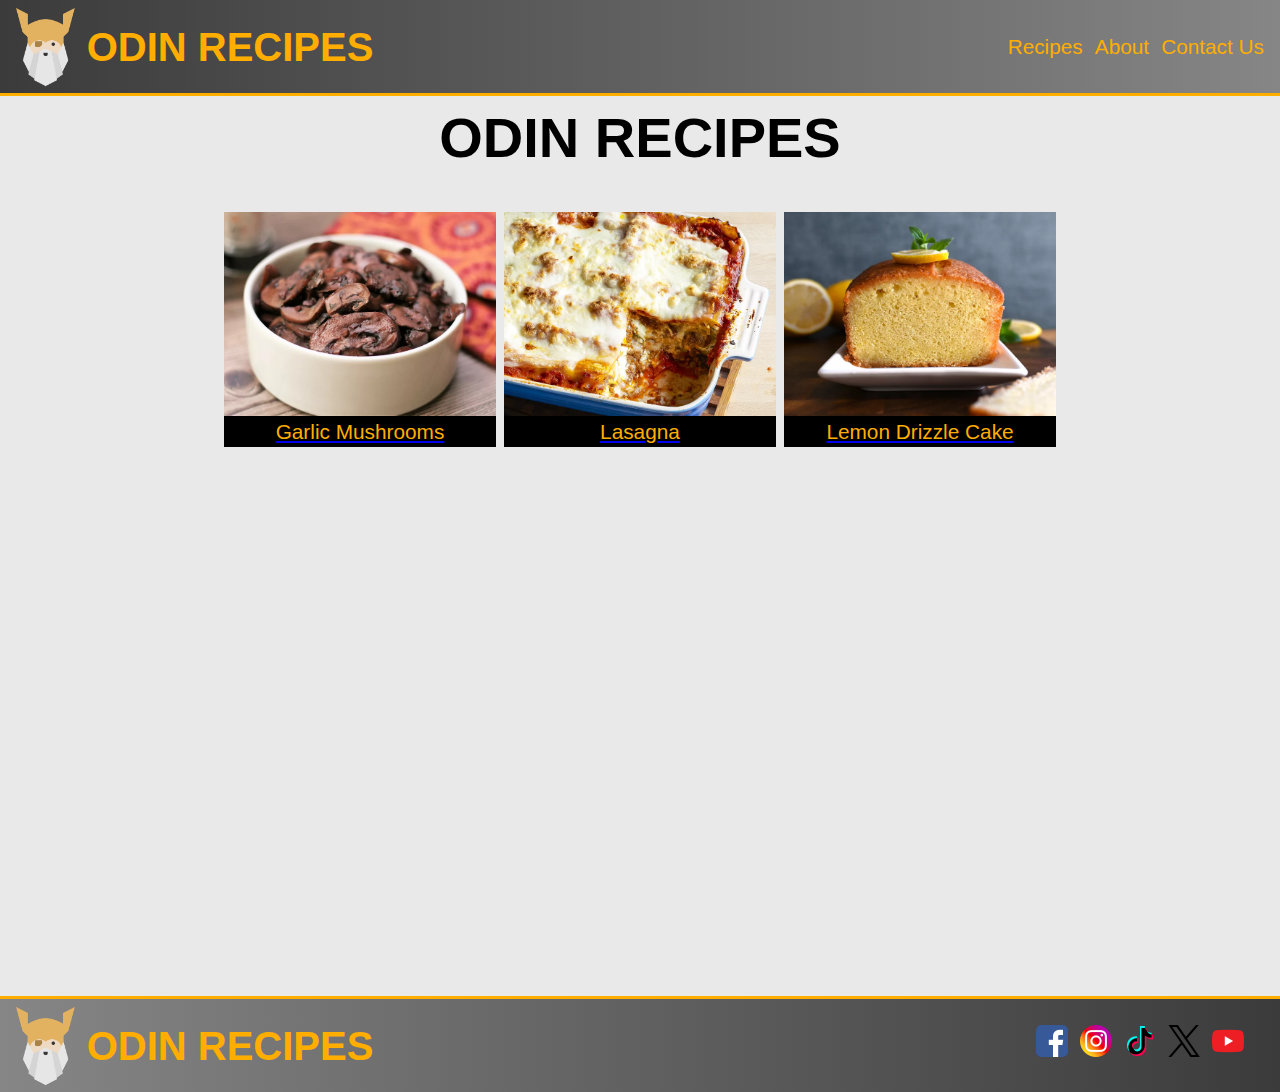
<file: index.html>
<!DOCTYPE html>
<html>
    <head>
        <meta charset="utf-8">
        <title>Odin Recipes</title>
        <link rel="stylesheet" href="style.css">
    </head>
    <body>
        <div class="header">
            <div class="logo"><a href="#"><img src="images/odin2.png" class="odin-head" alt="Odin logo">Odin Recipes</a></div>
                <ul class="header-right">
                    <li><a href="#">Recipes</a></li>
                    <li><a href="#">About</a></li>
                    <li><a href="#">Contact Us</a></li>
                </ul>
            </div>
        </div>
        <div class="content">
            <h1>Odin Recipes</h1>
            <div class="home-row">
                <a href="recipes/garlicmushrooms.html"><div class="from-home"><img src="images/garlicmushrooms.jpg" class="dish" alt="Garlic Mushrooms"><div class="dish-text">Garlic Mushrooms</div></div></a>
                <a href="recipes/lasagna.html"><div class="from-home"><img src="images/lasagna.jpg" alt="lasagna" class="dish"><div class="dish-text">Lasagna</div></div></a>
                <a href="recipes/lemondrizzle.html"><div class="from-home"><img src="images/lemondrizzle.jpg" alt="Lemon Drizzle Cake" class="dish"><div class="dish-text">Lemon Drizzle Cake</div></div></a>
            </div>
        </div> 
        <div class="footer">
            <div class="logo"><a href="#"><img src="images/odin2.png" class="odin-head" alt="Odin logo">Odin Recipes</a></div>
            <div class="footer-right">
                <a href="https://www.facebook.com/" target="_blank" rel="noopener noreferrer"><img src="images/facebook.jpg" class="socials" alt="Facebook"></a>
                <a href="https://www.instagram.com/" target="_blank" rel="noopener noreferrer"><img src="images/instagram.jpg" class="socials" alt="Instagram"></a>
                <a href="https://www.tiktok.com/en/" target="_blank" rel="noopener noreferrer"><img src="images/tiktok.jpg" class="socials" alt="tiktok"></a>
                <a href="https://twitter.com/?lang=en" target="_blank" rel="noopener noreferrer"><img src="images/x.jpg" class="socials" alt="X"></a>
                <a href="https://www.youtube.com/" target="_blank" rel="noopener noreferrer"><img src="images/youtube.jpg" class="socials" alt="youtube"></a>
            <div>
        </div>
        </body>
</html>
</file>
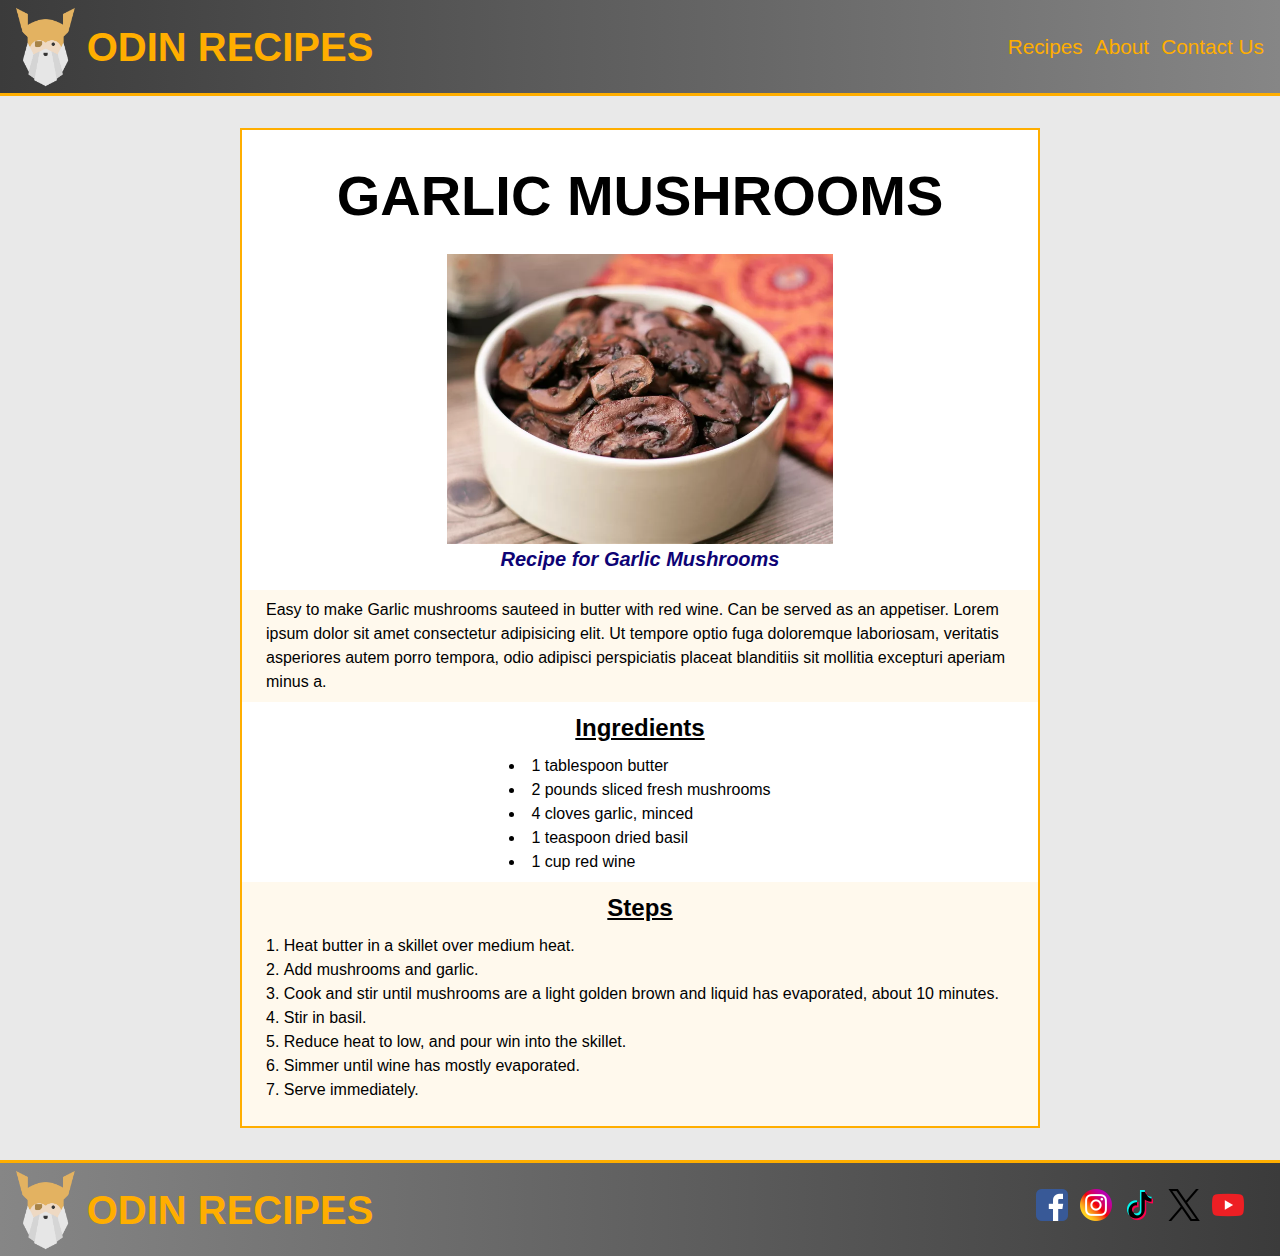
<file: recipes/garlicmushrooms.html>
<!DOCTYPE html>
<html>
    <head>
        <meta charset="utf-8">
        <title>Garlic Mushrooms Recipe</title>
        <link rel="stylesheet" href="../style.css">
    </head>

    <body>
        <div class="header">
            <div class="logo"><a href="../index.html"><img src="../images/odin2.png" class="odin-head" alt="Odin logo">Odin Recipes</a></div>
                <ul class="header-right">
                    <li><a href="../index.html">Recipes</a></li>
                    <li><a href="../index.html">About</a></li>
                    <li><a href="../index.html">Contact Us</a></li>
                </ul>
            </div>
        </div>
        <div class="recipe-card">
            <h1>Garlic Mushrooms</h1>
            <img src="../images/garlicmushrooms.jpg" alt="Garlic Mushrooms" height="290rem" width=auto>
            <h2>Recipe for Garlic Mushrooms</h2>
            <p class="description">Easy to make Garlic mushrooms sauteed in butter with red wine. Can be served as an appetiser. Lorem ipsum dolor sit amet consectetur adipisicing elit. Ut tempore optio fuga doloremque laboriosam, veritatis asperiores autem porro tempora, odio adipisci perspiciatis placeat blanditiis sit mollitia excepturi aperiam minus a.</p>
            <div class="ingredients">
                <h3>Ingredients</h3>
                <ul>
                    <li>1 tablespoon butter</li>
                    <li>2 pounds sliced fresh mushrooms</li>
                    <li>4 cloves garlic, minced</li>
                    <li>1 teaspoon dried basil</li>
                    <li>1 cup red wine</li>
                </ul>
            </div>
            <div class="steps">    
                <h3>Steps</h3>
                <ol>
                    <li>Heat butter in a skillet over medium heat.</li>
                    <li>Add mushrooms and garlic.</li>
                    <li>Cook and stir until mushrooms are a light golden brown and liquid has evaporated, about 10 minutes.</li>
                    <li>Stir in basil.</li>
                    <li>Reduce heat to low, and pour win into the skillet.</li>
                    <li>Simmer until wine has mostly evaporated.</li>
                    <li>Serve immediately.</li>
                </ol>
            </div>    
        </div>
        <div class="footer">
            <div class="logo"><a href="#"><img src="../images/odin2.png" class="odin-head" alt="Odin logo">Odin Recipes</a></div>
            <div class="footer-right">
                <a href="https://www.facebook.com/" target="_blank" rel="noopener noreferrer"><img src="../images/facebook.jpg" class="socials" alt="Facebook"></a>
                <a href="https://www.instagram.com/" target="_blank" rel="noopener noreferrer"><img src="../images/instagram.jpg" class="socials" alt="Instagram"></a>
                <a href="https://www.tiktok.com/en/" target="_blank" rel="noopener noreferrer"><img src="../images/tiktok.jpg" class="socials" alt="tiktok"></a>
                <a href="https://twitter.com/?lang=en" target="_blank" rel="noopener noreferrer"><img src="../images/x.jpg" class="socials" alt="X"></a>
                <a href="https://www.youtube.com/" target="_blank" rel="noopener noreferrer"><img src="../images/youtube.jpg" class="socials" alt="youtube"></a>
        <div></div>
    </body>
</html>
</file>
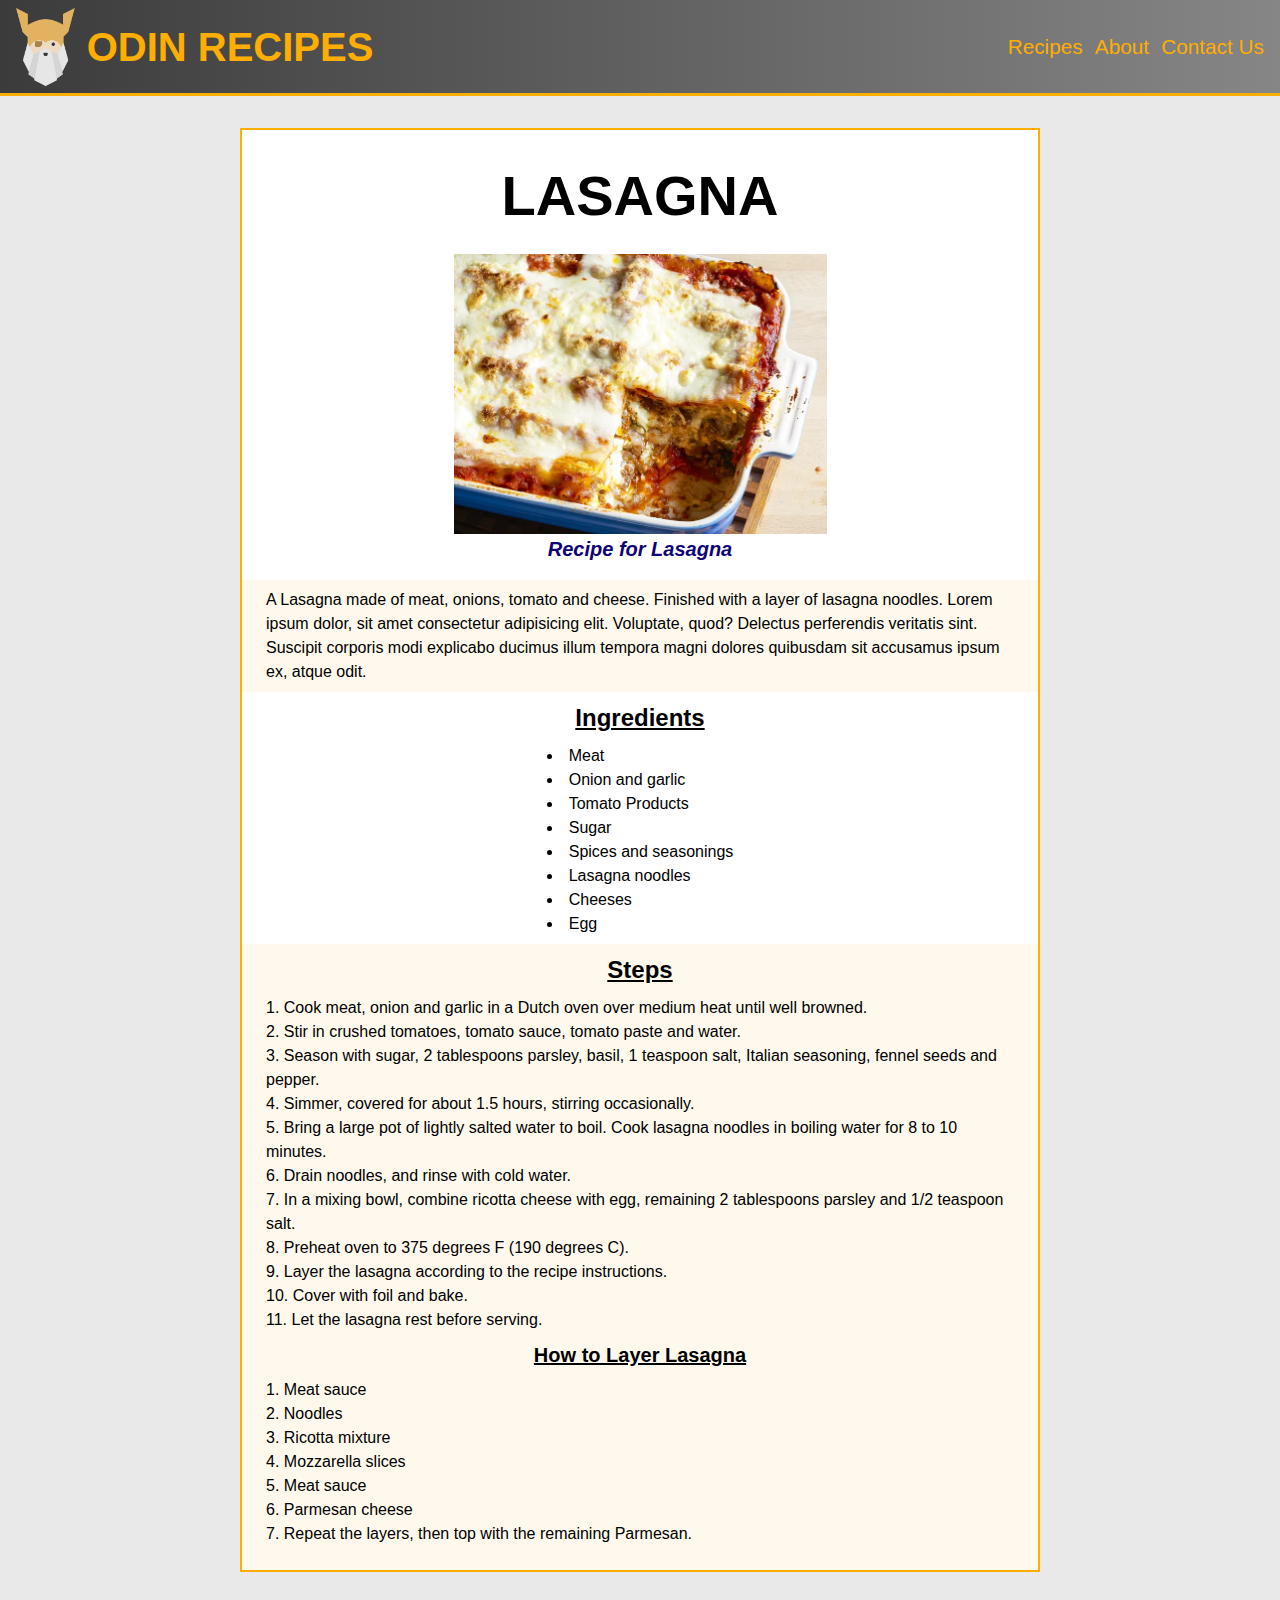
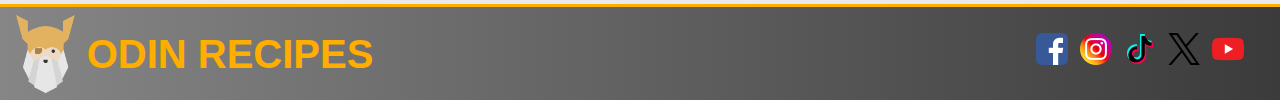
<file: recipes/lasagna.html>
<!DOCTYPE html>
<html>
    <head>
        <meta charset="utf-8">
        <title>Lasagna</title>
        <link rel="stylesheet" href="../style.css">
    </head>

    <body>
        <div class="header">
            <div class="logo"><a href="../index.html"><img src="../images/odin2.png" class="odin-head" alt="Odin logo">Odin Recipes</a></div>
                <ul class="header-right">
                    <li><a href="../index.html">Recipes</a></li>
                    <li><a href="../index.html">About</a></li>
                    <li><a href="../index.html">Contact Us</a></li>
                </ul>
            </div>
        </div>
        <div class="recipe-card">
            <h1>Lasagna</h1>
            <img src="../images/lasagna.jpg" alt="Lasagna" height="280rem" width=auto>
            <h2>Recipe for Lasagna</h2>
            <p class="description">A Lasagna made of meat, onions, tomato and cheese. Finished with a layer of lasagna noodles. Lorem ipsum dolor, sit amet consectetur adipisicing elit. Voluptate, quod? Delectus perferendis veritatis sint. Suscipit corporis modi explicabo ducimus illum tempora magni dolores quibusdam sit accusamus ipsum ex, atque odit.</p>
            <div class="ingredients">
                <h3>Ingredients</h3>
                <ul>
                    <li>Meat</li>
                    <li>Onion and garlic</li>
                    <li>Tomato Products </li>
                    <li>Sugar</li>
                    <li>Spices and seasonings</li>
                    <li>Lasagna noodles</li>
                    <li>Cheeses</li>
                    <li>Egg</li>
                </ul>
            </div>
        <div class="steps">      
            <h3>Steps</h3>
            <ol>
                <li>Cook meat, onion and garlic in a Dutch oven over medium heat until well browned.</li>
                <li>Stir in crushed tomatoes, tomato sauce, tomato paste and water.</li>
                <li>Season with sugar, 2 tablespoons parsley, basil, 1 teaspoon salt, Italian seasoning, fennel seeds and pepper.</li>
                <li>Simmer, covered for about 1.5 hours, stirring occasionally.</li>
                <li>Bring a large pot of lightly salted water to boil. Cook lasagna noodles in boiling water for 8 to 10 minutes.</li>
                <li>Drain noodles, and rinse with cold water.</li>
                <li>In a mixing bowl, combine ricotta cheese with egg, remaining 2 tablespoons parsley and 1/2 teaspoon salt.</li>
                <li>Preheat oven to 375 degrees F (190 degrees C).</li>
                <li>Layer the lasagna according to the recipe instructions.</li>
                <li>Cover with foil and bake.</li>
                <li>Let the lasagna rest before serving.</li>
            </ol>
            <h4>How to Layer Lasagna</h4>
            <ol>
                <li>Meat sauce</li>
                <li>Noodles</li>
                <li>Ricotta mixture</li>
                <li>Mozzarella slices</li>
                <li>Meat sauce</li>
                <li>Parmesan cheese</li>
                <li>Repeat the layers, then top with the remaining Parmesan.</li>
            </ol>
        </div>    
        </div>
        <div class="footer">
            <div class="logo"><a href="#"><img src="../images/odin2.png" class="odin-head" alt="Odin logo">Odin Recipes</a></div>
            <div class="footer-right">
                <a href="https://www.facebook.com/" target="_blank" rel="noopener noreferrer"><img src="../images/facebook.jpg" class="socials" alt="Facebook"></a>
                <a href="https://www.instagram.com/" target="_blank" rel="noopener noreferrer"><img src="../images/instagram.jpg" class="socials" alt="Instagram"></a>
                <a href="https://www.tiktok.com/en/" target="_blank" rel="noopener noreferrer"><img src="../images/tiktok.jpg" class="socials" alt="tiktok"></a>
                <a href="https://twitter.com/?lang=en" target="_blank" rel="noopener noreferrer"><img src="../images/x.jpg" class="socials" alt="X"></a>
                <a href="https://www.youtube.com/" target="_blank" rel="noopener noreferrer"><img src="../images/youtube.jpg" class="socials" alt="youtube"></a>
        <div></div>
    </body>
</html>
</file>
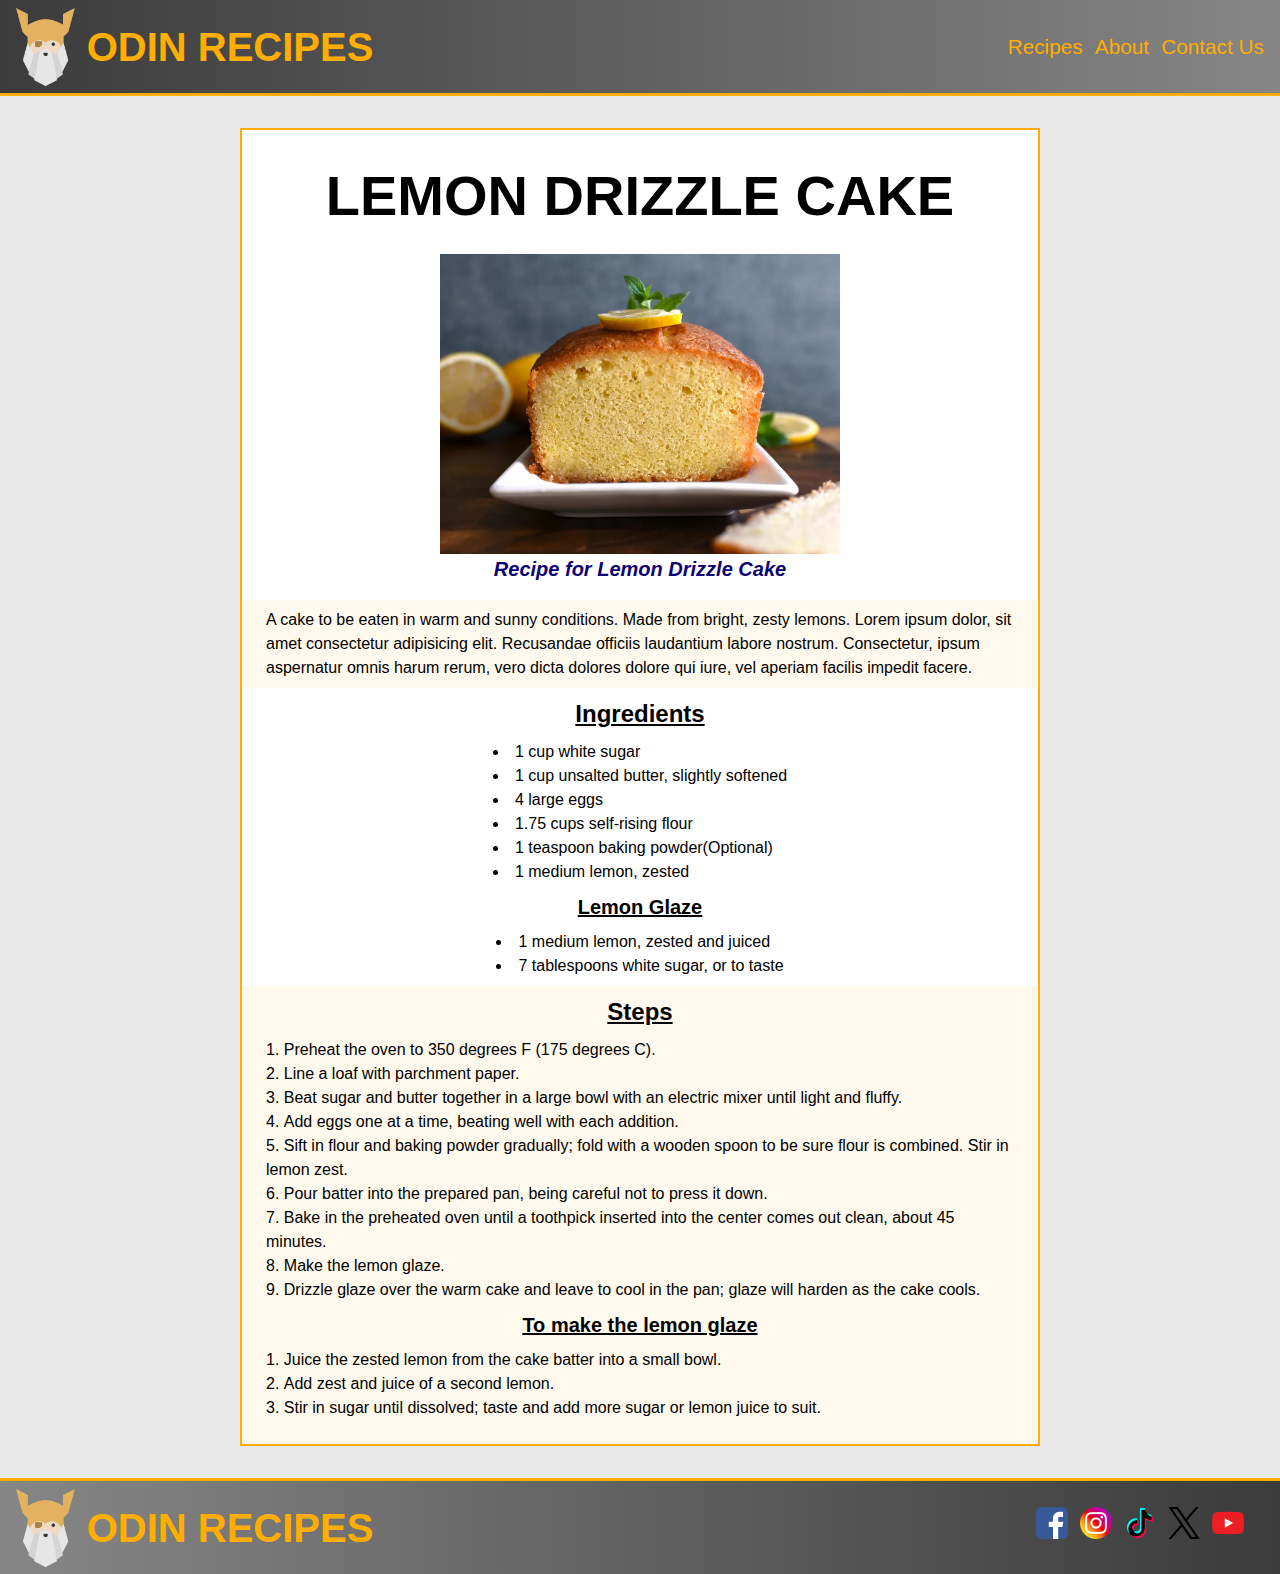
<file: recipes/lemondrizzle.html>
<!DOCTYPE html>
<html lang="en">
<head>
    <meta charset="UTF-8">
    <meta name="viewport" content="width=device-width, initial-scale=1.0">
    <title>Lemon Drizzle Cake Recipe</title>
    <link rel="stylesheet" href="../style.css">
</head>
<body>
    <div class="header">
        <div class="logo"><a href="../index.html"><img src="../images/odin2.png" class="odin-head" alt="Odin logo">Odin Recipes</a></div>
            <ul class="header-right">
                <li><a href="../index.html">Recipes</a></li>
                <li><a href="../index.html">About</a></li>
                <li><a href="../index.html">Contact Us</a></li>
            </ul>
        </div>
    </div>
    <div class="recipe-card">
    <h1>Lemon Drizzle Cake</h1>
    <img src="../images/lemondrizzle.jpg" alt="Lemon Drizzle Cake" height="300rem" width=auto>
    <h2>Recipe for Lemon Drizzle Cake</h2>
    <p class="description">A cake to be eaten in warm and sunny conditions. Made from bright, zesty lemons. Lorem ipsum dolor, sit amet consectetur adipisicing elit. Recusandae officiis laudantium labore nostrum. Consectetur, ipsum aspernatur omnis harum rerum, vero dicta dolores dolore qui iure, vel aperiam facilis impedit facere.</p>
    <div class="ingredients">
        <h3>Ingredients</h3>
        <ul>
            <li>1 cup white sugar</li>
            <li>1 cup unsalted butter, slightly softened</li>
            <li>4 large eggs</li>
            <li>1.75 cups self-rising flour</li>
            <li>1 teaspoon baking powder(Optional)</li>
            <li>1 medium lemon, zested</li>
        </ul>
        <h4>Lemon Glaze</h4>
        <ul>
            <li>1 medium lemon, zested and juiced</li>
            <li>7 tablespoons white sugar, or to taste</li>
        </ul>    
    </div>
    <div class="steps"> 
        <h3>Steps</h3>
        <ol>
            <li>Preheat the oven to 350 degrees F (175 degrees C).</li>
            <li>Line a loaf with parchment paper.</li>
            <li>Beat sugar and butter together in a large bowl with an electric mixer until light and fluffy.</li>
            <li>Add eggs one at a time, beating well with each addition.</li>
            <li>Sift in flour and baking powder gradually; fold with a wooden spoon to be sure flour is combined. Stir in lemon zest.</li>
            <li>Pour batter into the prepared pan, being careful not to press it down.</li>
            <li>Bake in the preheated oven until a toothpick inserted into the center comes out clean, about 45 minutes.</li>
            <li>Make the lemon glaze.</li>
            <li>Drizzle glaze over the warm cake and leave to cool in the pan; glaze will harden as the cake cools.</li>
        </ol>
            <h4>To make the lemon glaze</h4>
            <ol>
                <li>Juice the zested lemon from the cake batter into a small bowl.</li>
                <li>Add zest and juice of a second lemon.</li>
                <li>Stir in sugar until dissolved; taste and add more sugar or lemon juice to suit.</li>
            </ol>
    </div>        
    </div>
        <div class="footer">
            <div class="logo"><a href="#"><img src="../images/odin2.png" class="odin-head" alt="Odin logo">Odin Recipes</a></div>
            <div class="footer-right">
                <a href="https://www.facebook.com/" target="_blank" rel="noopener noreferrer"><img src="../images/facebook.jpg" class="socials" alt="Facebook"></a>
                <a href="https://www.instagram.com/" target="_blank" rel="noopener noreferrer"><img src="../images/instagram.jpg" class="socials" alt="Instagram"></a>
                <a href="https://www.tiktok.com/en/" target="_blank" rel="noopener noreferrer"><img src="../images/tiktok.jpg" class="socials" alt="tiktok"></a>
                <a href="https://twitter.com/?lang=en" target="_blank" rel="noopener noreferrer"><img src="../images/x.jpg" class="socials" alt="X"></a>
                <a href="https://www.youtube.com/" target="_blank" rel="noopener noreferrer"><img src="../images/youtube.jpg" class="socials" alt="youtube"></a>
        <div></div>
</body>
</html>
</file>
<file: style.css>
*,
*::before,
*::after {
    box-sizing: border-box;
}

* {
    line-height: 1.5;
    margin:0;
    padding: 0;
    list-style-position: inside;
}

body {
    font-family: Helvetica, Arial, Verdana, sans-serif;
    background-color: #e9e9e9
}

.header,
.footer {
    display: flex;
    align-items: center;
    justify-content: space-between;
    min-width: 100vw;
    height: 6rem;
    position: static;
    padding: 0.5rem 1rem 0.5rem 1rem;
}

.header {
    border-bottom: solid #ffae00 3px;
    background-image: linear-gradient(90deg,#3b3b3b,#868686);
}

.footer {
    border-top: solid #ffae00 3px; 
    background-image: linear-gradient(90deg,#868686,#3b3b3b);
}

.socials {
    width: 2rem;
}

.odin-head {
    height: 5rem;
    width: auto;
    margin-right: 0.75rem;
}

.header a,
.footer a {
    text-decoration: none;
    color: #ffae00;
    font-size: 1.3rem;
}

.header-right a:hover {
    font-weight: bold;
}

.socials:hover {
    width: 2.5rem;
}

.logo a {
    display: flex;
    align-items: center;
    font-size: 2.5rem;
    text-transform: uppercase;
    font-weight: bold;
}

.logo a:hover{
    font-size: 3rem;
}

ul.header-right {
    display: flex;
    list-style: none;
    gap: 0.75rem;
}

.footer-right {
    display: flex;
    align-items: center;
    justify-content: center;
    gap: 0.75rem;
    margin: 0.5rem;
}

.content {
    display: flex;
    flex-direction: column;
    flex: 1;
    min-height: 100vh;
}

.recipe-card {
    display: flex;
    flex-direction: column;
    align-items: center;
    justify-content: center;
    width: 50rem;
    background-color: white;
    margin: 2rem auto;
    padding: 1.5rem 1.5rem 0 1.5rem;
    border: 2px solid #ffae00;
}

.description {
    background-color: #fff9ed;
    width: 50rem;
    padding: 0.5rem 1.5rem;
    border-left: 2px solid #ffae00;
    border-right: 2px solid #ffae00;
}

.ingredients {
    display: flex;
    flex-direction: column;
    justify-content: center;
    align-items: center;
    width: 50rem;
    padding: 0.5rem 1.5rem;
}

.steps {
    display: flex;
    flex-direction: column;
    background-color: #fff9ed;
    width: 50rem;
    padding: 0.5rem 1.5rem 1.5rem 1.5rem;
    border-left: 2px solid #ffae00;
    border-right: 2px solid #ffae00;
}

ol .steps {
    text-align: left;
}

h1 {
    text-align: center;
    font-size: 3.5rem;
    text-transform: uppercase;
    margin-bottom: 1rem;
}

h2 {
    color: #0e0375;
    font-style: italic;
    text-align: center;
    margin-bottom: 1rem;
}

h3 {
    font-size: 1.5rem;
}

h2, h4 {
    font-size: 1.25rem;
}

h3, h4 {
    text-align: center;
    margin-bottom: 0.5rem;
    text-decoration: underline;
}

h4 {
    margin-top: 0.5rem;
}

.home-row {
    display: flex;
    flex-direction: row;
    flex-wrap: wrap;
    justify-content: center;
    gap: 0.5rem;
    margin: 1rem auto;
}

.from-home {
    display: flex;
    flex-direction: column;
    width: 17rem;
}

.dish:hover {
    opacity: 0.5;
}

.dish-text {
    display: flex;
    text-align: center;
    justify-content: center;
    background-color: #000000;
    color: #ffae00;
    font-size: 1.3rem;
}

.dish-text:hover {
    color: #000000;
    background-color: #ffae00;
}
</file>
